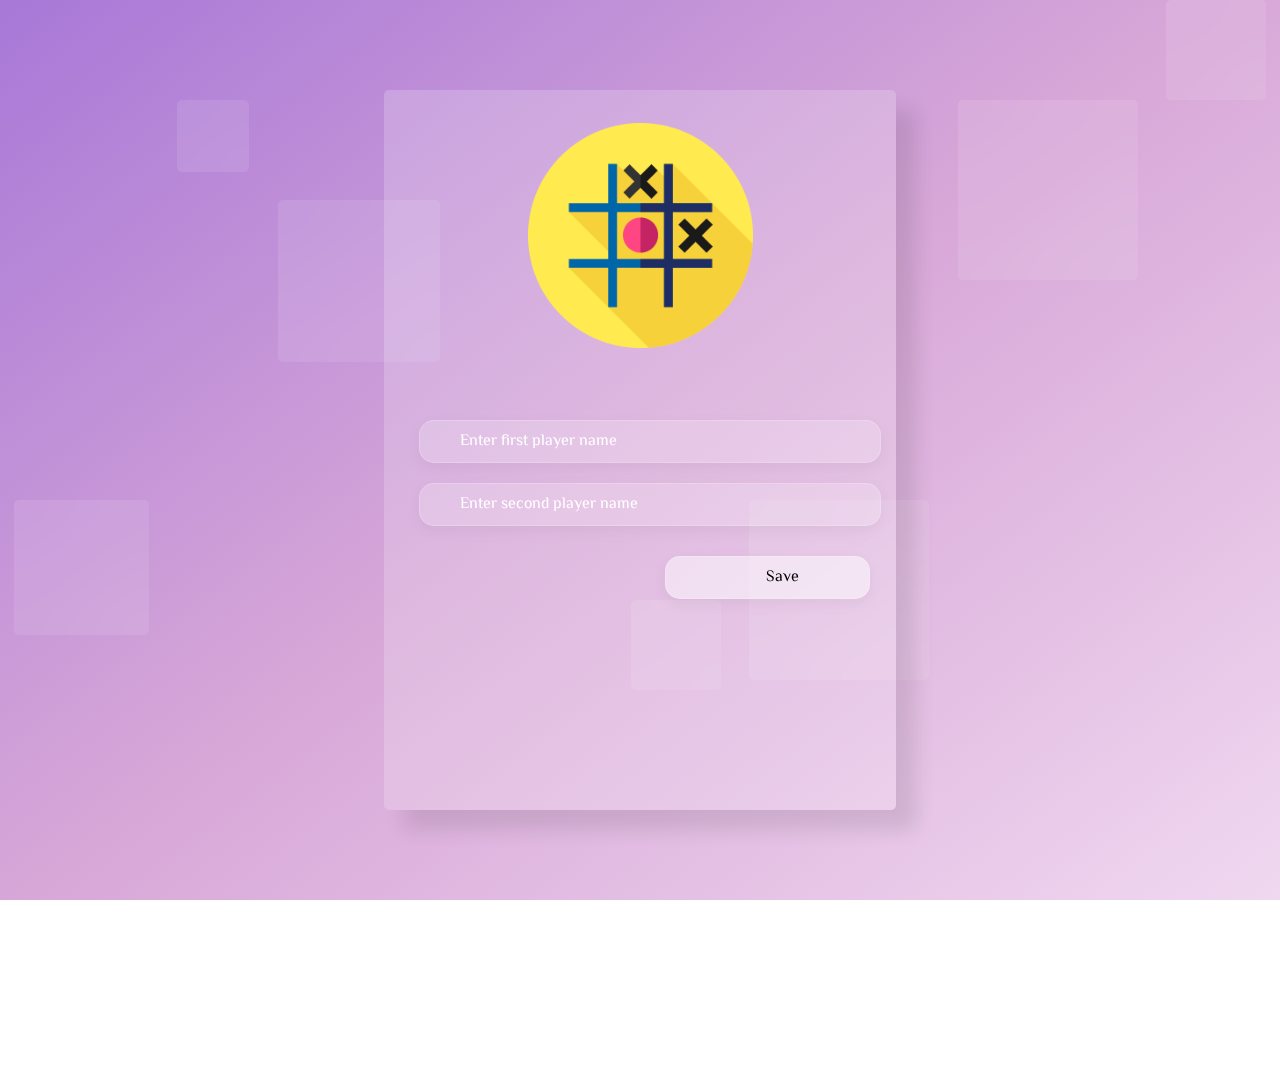
<file: index.html>
<!DOCTYPE html>
<html lang="en">
<head>
    <meta charset="UTF-8">
    <meta http-equiv="X-UA-Compatible" content="IE=edge">
    <meta name="viewport" content="width=device-width, initial-scale=1.0">
    <title>Tic-Tac-Toe Game</title>
    <link rel="stylesheet" href="style.css">
</head>
<body>
    <ul>
        <li class="bubble1"></li>
        <li class="bubble2"></li>
        <li class="bubble3"></li>
        <li class="bubble4"></li>
        <li class="bubble5"></li>
        <li class="bubble6"></li>
        <li class="bubble7"></li>
        <li class="bubble8"></li>
    </ul>
    <div class="abx">
    <div class="box" id="box">
        <div class="logo">
            <img src="./logo.png" alt="">
            
            </div>
            <br>
            <div class="form">
            <input type="text" id="player1" class="player" placeholder="Enter first player name">
            <br>

            <input type="text" id="player2" class="player" placeholder="Enter second player name">
            <br>
            <button id="start_old" onclick="start()">Save</button><br>
            <button id="start" style="display:none"><a id="gme_htm" href="./game.html">Start game</a></button>
        </div>
    </div>
    </div>
    <script src="script.js"></script> 
</body>
</html>
</file>
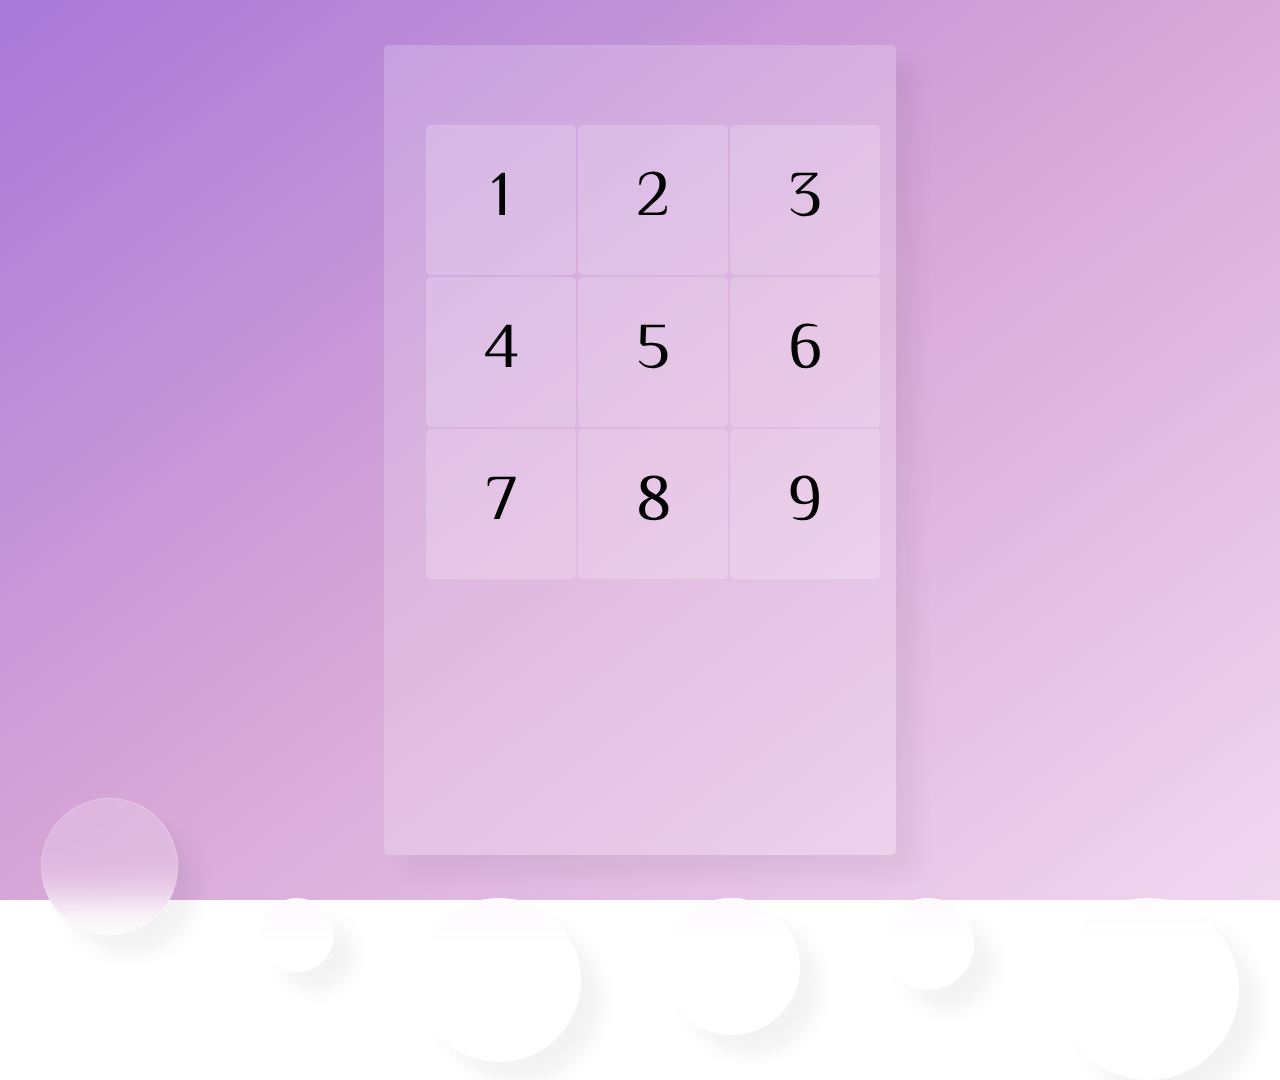
<file: game.html>
<!DOCTYPE html>
<html lang="en">
<head>
    <meta charset="UTF-8">
    <meta http-equiv="X-UA-Compatible" content="IE=edge">
    <meta name="viewport" content="width=device-width, initial-scale=1.0">
    <title>Tic-Tac-Toe Game</title>
    <link rel="stylesheet" href="style1.css">
    <link rel="preconnect" href="https://fonts.googleapis.com">
    <link rel="preconnect" href="https://fonts.gstatic.com" crossorigin>
    <link href="https://fonts.googleapis.com/css2?family=Ubuntu:wght@700&display=swap" rel="stylesheet">
</head>
<body>
    <!-- animation bubbles
     -->
     <ul class="anime" id="anime">
        <li class="bubble1"></li>
        <li class="bubble2"></li>
        <li class="bubble3"></li>
        <li class="bubble4"></li>
        <li class="bubble5"></li>
        <li class="bubble6"></li>
    </ul>

    <div class="box">
        <div class="status">
            <div id="game_finish">
                Game Finished!
                <button onclick="new_game()" >New Game</button>
            </div>
        </div>
    <div class="container" id="container">
        <div class="item" id="one">1</div>
        <div class="item" id="two">2</div>
        <div class="item" id="three">3</div>
        <div class="item" id="four">4</div>
        <div class="item" id="five ">5</div>
        <div class="item" id="six">6</div>
        <div class="item" id="seven">7</div>
        <div class="item" id="eight">8</div>
        <div class="item" id="nine">9</div>
    </div>
    </div>

    <script src="script.js"></script>       
</body>
</html>
</file>
<file: style.css>
@import url('https://fonts.googleapis.com/css2?family=El+Messiri:wght@700&display=swap');

*{
  margin: 0;
  padding: 0;
  font-family: 'El Messiri', sans-serif;
 }

body{
  background-repeat: no-repeat;
  background-attachment: fixed;
  background-size: cover;
  background-image: linear-gradient(143deg,#a878d8,#d8a8d8,#f0d8f0);
  height: 100vh;
  width: 100vw;
  position: fixed;
}
.abx{
  display: flex;
  align-items: center;
  justify-content: center;
  height: 100vh;
  width: 100vw;
  z-index: 2;
  
}
.box{
  height: 80vh;
  width: 40vw;
  background-color: rgba(255,255,255,0.2);
  position: relative;
  top: 10vh;
  box-shadow: 20px 20px 20px rgba(0, 0, 0,0.1);
  border-radius: 5px;
  z-index: 1;
  position: absolute;
}
.logo{
  height: 30vh;
  width: 40vw;
  display: flex;
  align-items: center;
  justify-content: center;
}
img{
  height: 25vh;
  width: 25vh;
  position: relative;
  top: 10px;
}
input {
  width: 80%;
  outline: none;
  border: none;
  border: 1px solid rgba(255, 255, 255, 0.2);
  background: rgba(255, 255, 255, 0.2);
  padding: 8px 10px;
  padding-left: 40px;
  border-radius: 15px;
  color:white;
  font-size: 16px;
  box-shadow: 0 5px 15px rgba(0, 0, 0, 0.05);
}
.player{
  margin: 10px;
}
.form{
  height: 40vh;
  width: 40vw;
  margin: 10px;
  padding: 15px;
  position: relative;
}

ul{
  z-index: -1;
  display: flex;
  justify-content: space-around;
  align-content: center;
}
li{
  list-style-type: none;
  height: 100px;
  width: 100px;
  border-radius: 5px;
  background-color: rgba(255, 255, 255, 0.1);
  z-index: -1000;
  backdrop-filter: blur(20px);
  animation: bubbles 7s linear infinite;
}
@keyframes bubbles {
  0%{
    transform: translateY(0);
  }
  25%{
    transform: translateY(10px);
  }
  75%{
    transform: translateY(-20px);
  }
  100%{
    transform: translateY(0);
  }
}

.bubble1{
  animation-delay: 2s;
  height: 15vh;
  width: 15vh;
  position: relative;
  top: 500px;
}
.bubble2{
  animation-delay: 0s;
  height: 8vh;
  width: 8vh;
  position: relative;
  top: 100px;
}
.bubble3{
  animation-delay: 3s;
  height: 18vh;
  width: 18vh;
  position: relative;
  top: 200px;
}
.bubble4{
  animation-delay: 4.5s;
  height: 15vh;
  width: 15vh;
  position: relative;
  top: 300px;
  left: 1000px;
}
.bubble5{
  animation-delay: 0s;
  height: 10vh;
  width: 10vh;
  position: relative;
  top: 600px;
}
.bubble6{
  animation-delay: 7s;
  height: 20vh;
  width: 20vh;
  position: relative;
  top: 200px;
}
.bubble7{
  animation-delay: 4s;
  height: 20vh;
  width: 20vh;
  position: relative;
  top: 100px;
}
.bubble6{
  animation-delay: 7s;
  height: 20vh;
  width: 20vh;
  position: relative;
  top: 500px;
}
button {
  width: 40%;
  outline: none;
  border: none;
  border: 1px solid rgba(255, 255, 255, 0.2);
  background: rgba(255, 255, 255, 0.5);
  padding: 8px 10px;
  padding-left: 40px;
  border-radius: 15px;
  color:black;
  font-size: 16px;
  box-shadow: 0 5px 15px rgba(0, 0, 0, 0.05);
  position: relative;
  top: 20px;
  left: 20vw;

}
button:hover{
  background: rgba(255, 255, 255, 0.1);
}
a{
  color: black;
  text-decoration: none;
}
::placeholder { 
  color: white;

}
</file>
<file: style1.css>
@import url('https://fonts.googleapis.com/css2?family=El+Messiri:wght@700&display=swap');
*{
    margin: 0;
    padding: 0;
    font-family: 'El Messiri', sans-serif;
}
  
body{
    background-repeat: no-repeat;
    background-attachment: fixed;
    background-size: cover;
    background-image: linear-gradient(143deg,#a878d8,#d8a8d8,#f0d8f0);
    display: flex;
    align-items: center;
    justify-content: center;
    height: 100vh;
    width: 100vw;
    position: fixed;
}
.container{
    width:500px;
    height:456px;    
    display: flex;
    flex-wrap: wrap;
    margin:20px; 
    justify-content: center;

}

.box{
    height: 90vh;
    width: 40vw;
    background-color: rgba(255,255,255,0.2);

    box-shadow: 20px 20px 20px rgba(0, 0, 0,0.05);
    border-radius: 5px;
    z-index: -1;
    /* display: flex;
    align-items: center;
    justify-content: center; */
    align-items: center;
}
#status{
  width: 40vw;
  /* height: 2vh; */
  text-align: center;
  padding: 4px;
  color: white;
  font-size: 3rem;
}
.item{
background-color: rgba(255,255,255,0.2);
width:150px;
margin-right:2px;
margin-bottom: 2px;
font-size: 4em;
text-align: center;
border-radius: 5px;
padding-top: 25px;
position: relative;
top: 60px;
}
.item:hover{
  background: rgba(255, 255, 255, 0.1);
}


img{
    height: 100px;
    width: 100px;
}
.imageid{
    width: 100vw;
    height: 100px;
    display: flex;
    justify-content: center;
    align-items: center;
    margin: 20px;
}
.player1{
    height: 100px;
    width: 50vw;

}


/* animation bubble */
.anime{
    width: 100vw;
    /* height: 100vh;  */
    display: flex;
    justify-content: space-around;
    align-content: center;
    position: absolute;
    bottom: -20vh;
  }
  
  li{
    /* height: 50px;
    width: 50px; */
    height: 20vh;
    width: 20vh;
    background-color: rgba(255, 255, 255, 0.2);
    box-shadow: 20px 20px 20px rgba(0, 0, 0, 0.05);
    border: 2px;
    border-radius: 50%;
    backdrop-filter: blur(20px);
    list-style-type: none;
    border-style: solid;
    border-color: rgba(255, 255, 255, 0.2);
    border-width: 0.5px;
    animation: bubbles 7s linear infinite;
    z-index: -10;
  }
  
  @keyframes bubbles {
    0%{
      transform: translateY(0);
      opacity: 0;
    }
    50%{
      /* transform: translateY(0); */
      opacity: 1;
    }
    70%{
      /* transform: translateY(0); */
      opacity: 1;
    }
    100%{
      transform: translateY(-80vh);
      opacity: 0;
    }
  }
  
  .bubble1{
    animation-delay: 2s;
    height: 15vh;
    width: 15vh;
    position: relative;
    bottom: 100px;
  }
  .bubble2{
    animation-delay: 0s;
    height: 8vh;
    width: 8vh;
  }
  .bubble3{
    animation-delay: 3s;
    height: 18vh;
    width: 18vh;
  }
  .bubble4{
    animation-delay: 4.5s;
    height: 15vh;
    width: 15vh;
  }
  .bubble5{
    animation-delay: 0s;
    height: 10vh;
    width: 10vh;
  }
  .bubble6{
    animation-delay: 7s;
    height: 20vh;
    width: 20vh;
  }

button {
    width: 30%;
    outline: none;
    border: none;
    border: 1px solid rgba(255, 255, 255, 0.2);
    background: rgba(255, 255, 255, 0.5);
    padding: 8px 10px;
    padding-left: 40px;
    border-radius: 15px;
    font-size: 16px;
    box-shadow: 0 5px 15px rgba(0, 0, 0, 0.05);
  }
  button:hover{
    background: rgba(255, 255, 255, 0.1);
  }
#game_finish{
    display:none;
    font-size: 2rem;
    text-align: center;

}
</file>
